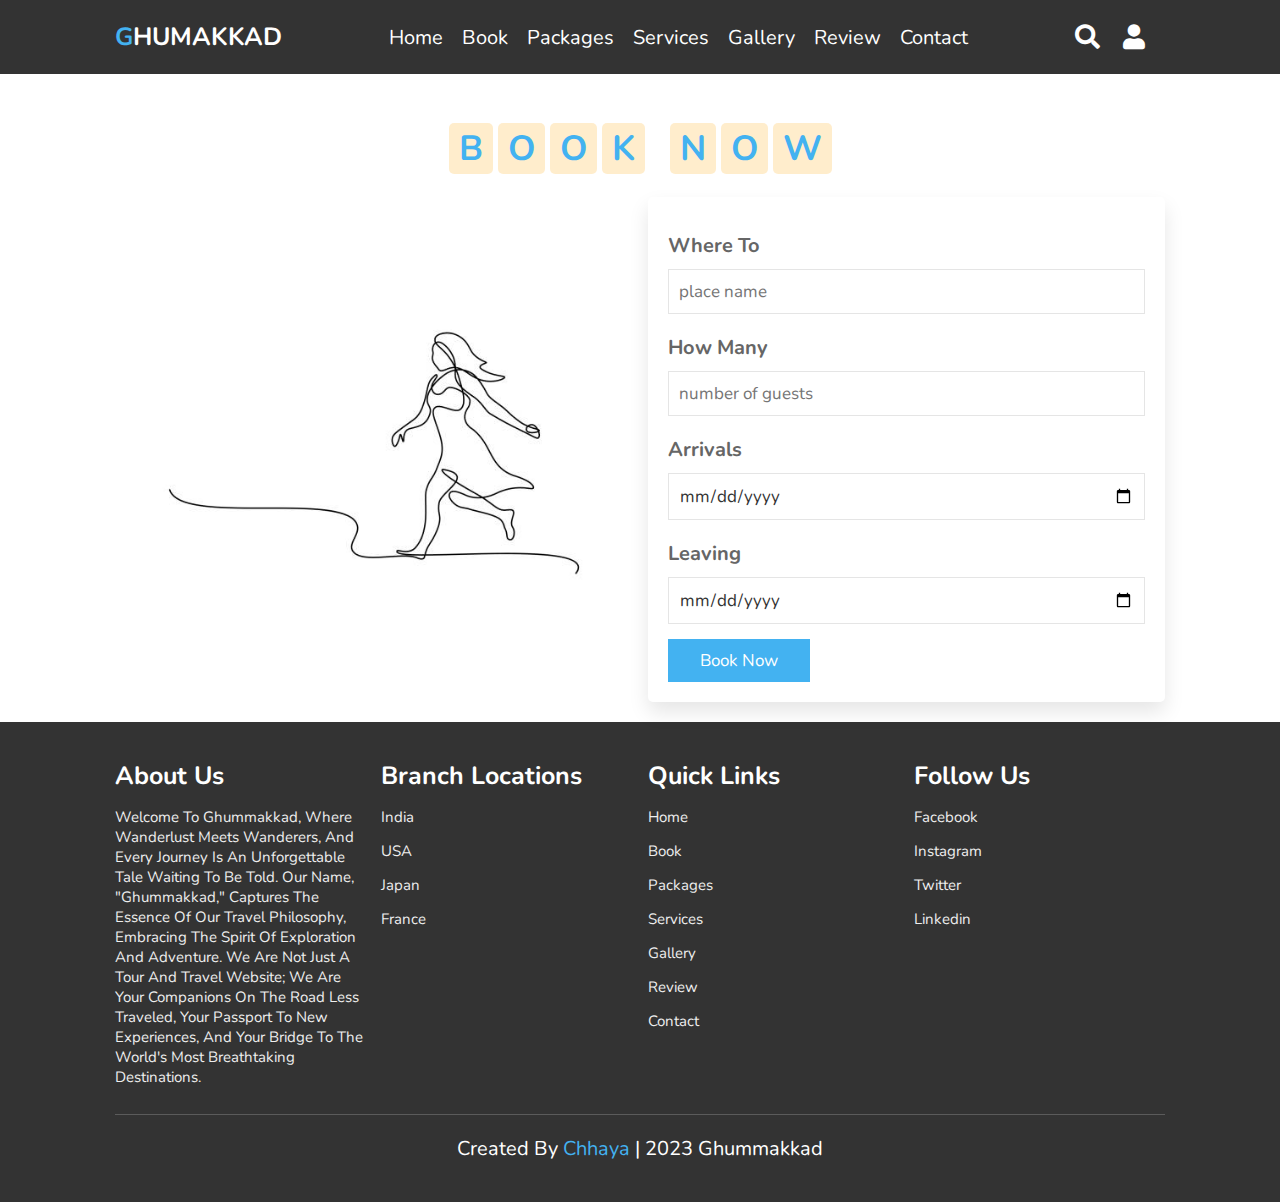
<file: book.html>
<!DOCTYPE html>
<html lang="en">

<head>
    <meta charset="UTF-8">
    <meta name="viewport" content="width=device-width, initial-scale=1.0">
    <title>complete responsive tour and travel agency website design tutorial</title>

    <link rel="stylesheet" href="https://unpkg.com/swiper/swiper-bundle.min.css" />

    <!-- font awesome cdn link  -->
    <link rel="stylesheet" href="https://cdnjs.cloudflare.com/ajax/libs/font-awesome/5.15.3/css/all.min.css">

    <!-- custom css file link  -->
    <link rel="stylesheet" href="css/style.css">

</head>

<body>
    <header>

        <div id="menu-bar" class="fas fa-bars"></div>
    
        <a href="#" class="logo"><span>G</span>humakkad</a>
    
        <nav class="navbar">
            <a href="index.html">home</a>
            <a href="book.html">book</a>
            <a href="packages.html">packages</a>
            <a href="services.html">services</a>
            <a href="gallery.html">gallery</a>
            <a href="review.html">review</a>
            <a href="contact.html">contact</a>
        </nav>
    
        <div class="icons">
            <i class="fas fa-search" id="search-btn"></i>
            <i class="fas fa-user" id="login-btn"></i>
        </div>
    
        <form action="" class="search-bar-container">
            <input type="search" id="search-bar" placeholder="search here...">
            <label for="search-bar" class="fas fa-search"></label>
        </form>
    
    </header>

    <section class="book" id="book">

        <h1 class="heading">
            <span>b</span>
            <span>o</span>
            <span>o</span>
            <span>k</span>
            <span class="space"></span>
            <span>n</span>
            <span>o</span>
            <span>w</span>
        </h1>
    
        <div class="row">
    
            <div class="image">
                <img src="images/istockphoto-1279140435-612x612.jpg" alt="">
            </div>
    
            <form action="">
                <div class="inputBox">
                    <h3>where to</h3>
                    <input type="text" placeholder="place name">
                </div>
                <div class="inputBox">
                    <h3>how many</h3>
                    <input type="number" placeholder="number of guests">
                </div>
                <div class="inputBox">
                    <h3>arrivals</h3>
                    <input type="date">
                </div>
                <div class="inputBox">
                    <h3>leaving</h3>
                    <input type="date">
                </div>
                <input type="submit" class="btn" value="book now">
            </form>
    
        </div>
    
    </section>
    <section class="footer">

        <div class="box-container">
    
            <div class="box">
                <h3>About us</h3>
                <p>Welcome to Ghummakkad, where wanderlust meets wanderers, and every journey is an unforgettable tale waiting to be told. Our name, "Ghummakkad," captures the essence of our travel philosophy, embracing the spirit of exploration and adventure. We are not just a tour and travel website; we are your companions on the road less traveled, your passport to new experiences, and your bridge to the world's most breathtaking destinations.</p>
            </div>
            <div class="box">
                <h3>Branch locations</h3>
                <a href="#">india</a>
                <a href="#">USA</a>
                <a href="#">japan</a>
                <a href="#">france</a>
            </div>
            <div class="box">
                <h3>quick links</h3>
                <a href="#">home</a>
                <a href="#">book</a>
                <a href="#">packages</a>
                <a href="#">services</a>
                <a href="#">gallery</a>
                <a href="#">review</a>
                <a href="#">contact</a>
            </div>
            <div class="box">
                <h3>follow us</h3>
                <a href="#">facebook</a>
                <a href="#">instagram</a>
                <a href="#">twitter</a>
                <a href="#">linkedin</a>
            </div>
    
        </div>
    
        <h1 class="credit"> created by <span>Chhaya </span> | 2023 Ghummakkad </h1>
    
    </section>

    <script src="https://unpkg.com/swiper/swiper-bundle.min.js"></script>

    <!-- custom js file link  -->
    <script src="js/script.js"></script>

</body>

</html>
</file>
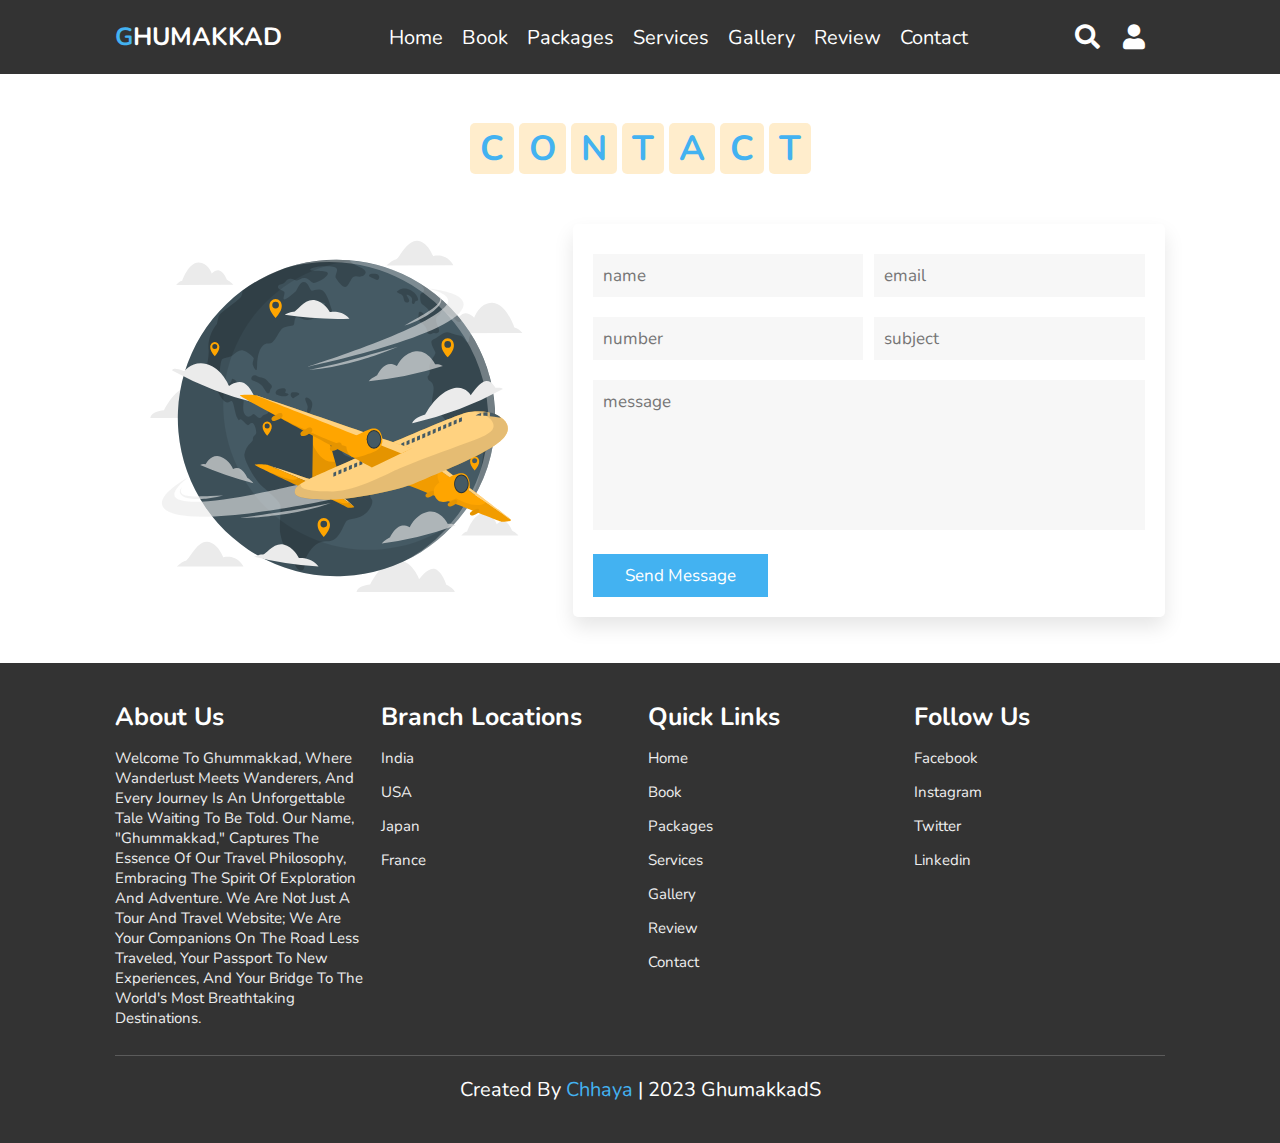
<file: contact.html>
<!DOCTYPE html>
<html lang="en">

<head>
    <meta charset="UTF-8">
    <meta name="viewport" content="width=device-width, initial-scale=1.0">
    <title>complete responsive tour and travel agency website design tutorial</title>

    <link rel="stylesheet" href="https://unpkg.com/swiper/swiper-bundle.min.css" />

    <!-- font awesome cdn link  -->
    <link rel="stylesheet" href="https://cdnjs.cloudflare.com/ajax/libs/font-awesome/5.15.3/css/all.min.css">

    <!-- custom css file link  -->
    <link rel="stylesheet" href="css/style.css">

</head>

<body>
    <header>

        <div id="menu-bar" class="fas fa-bars"></div>
    
        <a href="#" class="logo"><span>G</span>humakkad</a>
    
        <nav class="navbar">
            <a href="index.html">home</a>
            <a href="book.html">book</a>
            <a href="packages.html">packages</a>
            <a href="services.html">services</a>
            <a href="gallery.html">gallery</a>
            <a href="review.html">review</a>
            <a href="contact.html">contact</a>
        </nav>
    
        <div class="icons">
            <i class="fas fa-search" id="search-btn"></i>
            <i class="fas fa-user" id="login-btn"></i>
        </div>
    
        <form action="" class="search-bar-container">
            <input type="search" id="search-bar" placeholder="search here...">
            <label for="search-bar" class="fas fa-search"></label>
        </form>
    
    </header>
    <section class="contact" id="contact">
    
        <h1 class="heading">
            <span>c</span>
            <span>o</span>
            <span>n</span>
            <span>t</span>
            <span>a</span>
            <span>c</span>
            <span>t</span>
        </h1>
    
        <div class="row">
    
            <div class="image">
                <img src="images/contact-img.svg" alt="">
            </div>
    
            <form action="">
                <div class="inputBox">
                    <input type="text" placeholder="name">
                    <input type="email" placeholder="email">
                </div>
                <div class="inputBox">
                    <input type="number" placeholder="number">
                    <input type="text" placeholder="subject">
                </div>
                <textarea placeholder="message" name="" id="" cols="30" rows="10"></textarea>
                <input type="submit" class="btn" value="send message">
            </form>
    
        </div>
        
    </section>
    <section class="footer">

        <div class="box-container">
    
            <div class="box">
                <h3>About us</h3>
                <p>Welcome to Ghummakkad, where wanderlust meets wanderers, and every journey is an unforgettable tale waiting to be told. Our name, "Ghummakkad," captures the essence of our travel philosophy, embracing the spirit of exploration and adventure. We are not just a tour and travel website; we are your companions on the road less traveled, your passport to new experiences, and your bridge to the world's most breathtaking destinations.</p>
            </div>
            <div class="box">
                <h3>branch locations</h3>
                <a href="#">india</a>
                <a href="#">USA</a>
                <a href="#">japan</a>
                <a href="#">france</a>
            </div>
            <div class="box">
                <h3>quick links</h3>
                <a href="#">home</a>
                <a href="#">book</a>
                <a href="#">packages</a>
                <a href="#">services</a>
                <a href="#">gallery</a>
                <a href="#">review</a>
                <a href="#">contact</a>
            </div>
            <div class="box">
                <h3>follow us</h3>
                <a href="#">facebook</a>
                <a href="#">instagram</a>
                <a href="#">twitter</a>
                <a href="#">linkedin</a>
            </div>
    
        </div>
    
        <h1 class="credit"> created by <span>Chhaya </span> | 2023 GhumakkadS </h1>
    
    </section>

    <script src="https://unpkg.com/swiper/swiper-bundle.min.js"></script>

    <!-- custom js file link  -->
    <script src="js/script.js"></script>

</body>

</html>
</file>
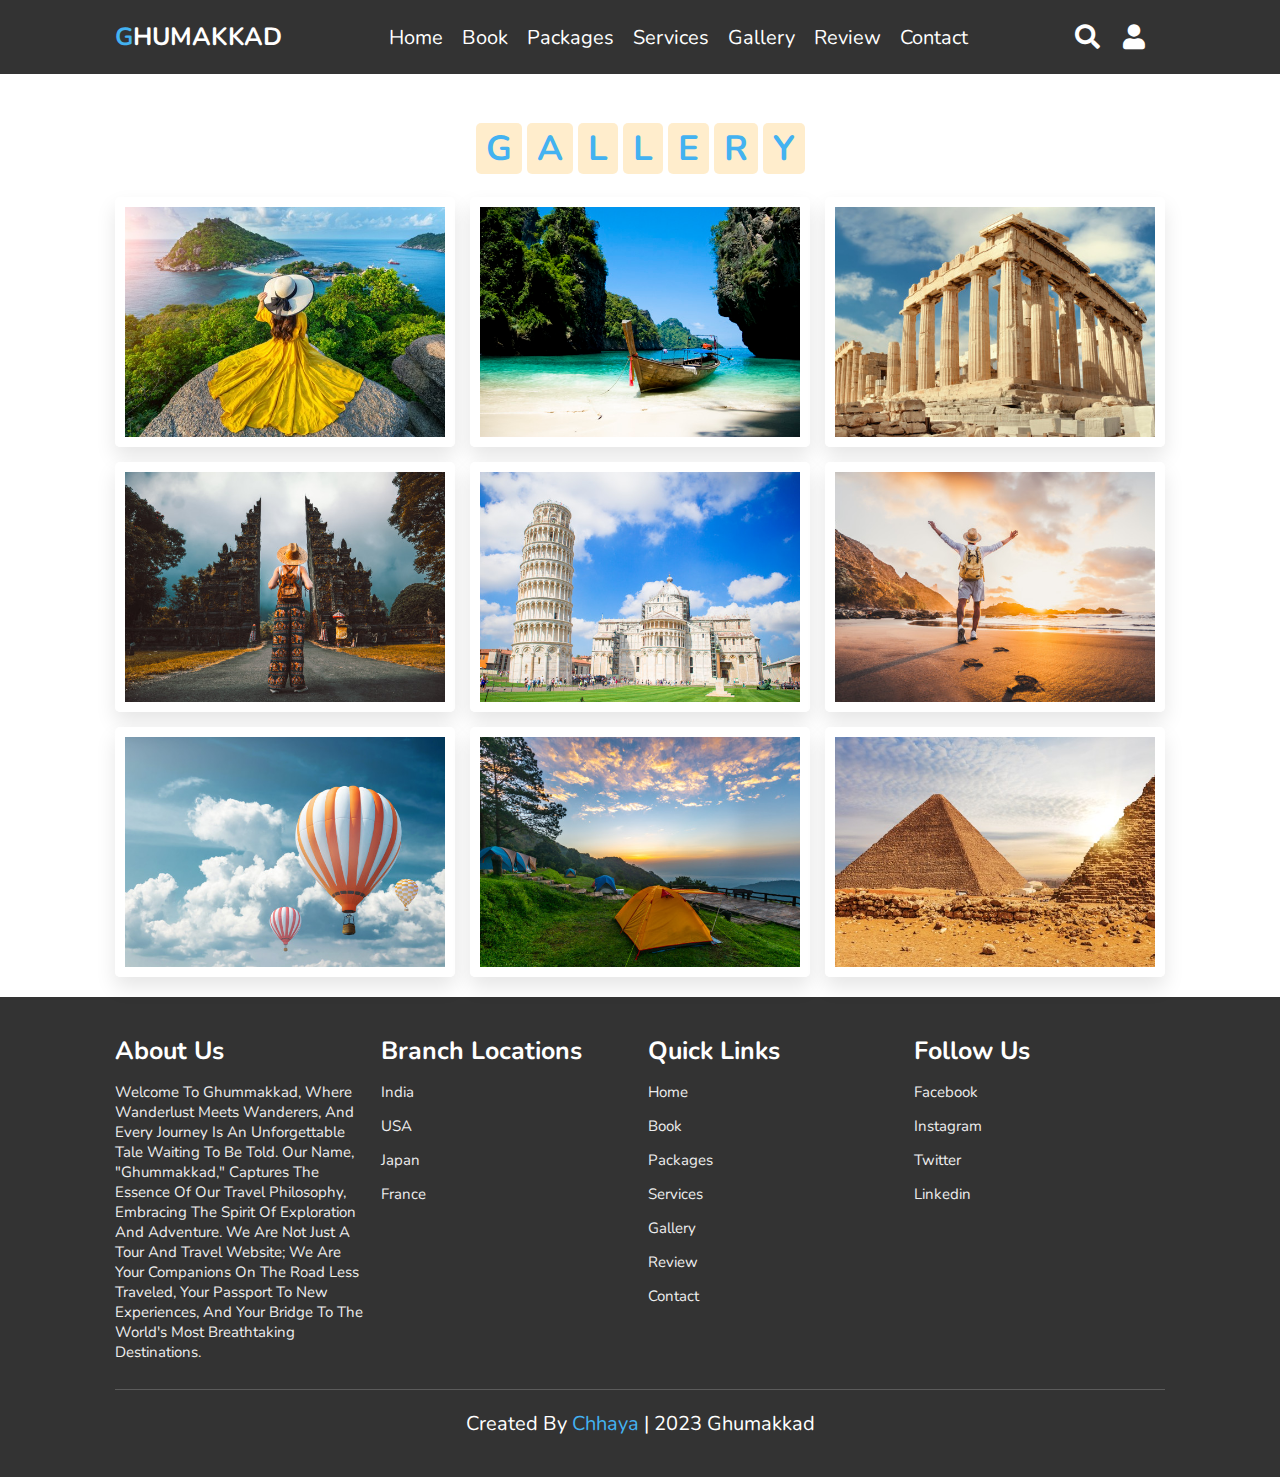
<file: gallery.html>
<!DOCTYPE html>
<html lang="en">

<head>
    <meta charset="UTF-8">
    <meta name="viewport" content="width=device-width, initial-scale=1.0">
    <title>complete responsive tour and travel agency website design tutorial</title>

    <link rel="stylesheet" href="https://unpkg.com/swiper/swiper-bundle.min.css" />

    <!-- font awesome cdn link  -->
    <link rel="stylesheet" href="https://cdnjs.cloudflare.com/ajax/libs/font-awesome/5.15.3/css/all.min.css">

    <!-- custom css file link  -->
    <link rel="stylesheet" href="css/style.css">

</head>

<body>
    <header>

        <div id="menu-bar" class="fas fa-bars"></div>
    
        <a href="#" class="logo"><span>G</span>humakkad</a>
    
        <nav class="navbar">
            <a href="index.html">home</a>
            <a href="book.html">book</a>
            <a href="packages.html">packages</a>
            <a href="services.html">services</a>
            <a href="gallery.html">gallery</a>
            <a href="review.html">review</a>
            <a href="contact.html">contact</a>
        </nav>
    
        <div class="icons">
            <i class="fas fa-search" id="search-btn"></i>
            <i class="fas fa-user" id="login-btn"></i>
        </div>
    
        <form action="" class="search-bar-container">
            <input type="search" id="search-bar" placeholder="search here...">
            <label for="search-bar" class="fas fa-search"></label>
        </form>
    
    </header>
   
    <section class="gallery" id="gallery">

        <h1 class="heading">
            <span>g</span>
            <span>a</span>
            <span>l</span>
            <span>l</span>
            <span>e</span>
            <span>r</span>
            <span>y</span>
        </h1>
    
        <div class="box-container">
    
            <div class="box">
                <img src="images/g-1.jpg" alt="">
                <div class="content">
                    <h3>amazing places</h3>
                    <p>Lorem ipsum dolor sit amet consectetur adipisicing elit. Ducimus, tenetur.</p>
                    <a href="#" class="btn">see more</a>
                </div>
            </div>
            <div class="box">
                <img src="images/g-2.jpg" alt="">
                <div class="content">
                    <h3>amazing places</h3>
                    <p>Lorem ipsum dolor sit amet consectetur adipisicing elit. Ducimus, tenetur.</p>
                    <a href="#" class="btn">see more</a>
                </div>
            </div>
            <div class="box">
                <img src="images/g-3.jpg" alt="">
                <div class="content">
                    <h3>amazing places</h3>
                    <p>Lorem ipsum dolor sit amet consectetur adipisicing elit. Ducimus, tenetur.</p>
                    <a href="#" class="btn">see more</a>
                </div>
            </div>
            <div class="box">
                <img src="images/g-4.jpg" alt="">
                <div class="content">
                    <h3>amazing places</h3>
                    <p>Lorem ipsum dolor sit amet consectetur adipisicing elit. Ducimus, tenetur.</p>
                    <a href="#" class="btn">see more</a>
                </div>
            </div>
            <div class="box">
                <img src="images/g-5.jpg" alt="">
                <div class="content">
                    <h3>amazing places</h3>
                    <p>Lorem ipsum dolor sit amet consectetur adipisicing elit. Ducimus, tenetur.</p>
                    <a href="#" class="btn">see more</a>
                </div>
            </div>
            <div class="box">
                <img src="images/g-6.jpg" alt="">
                <div class="content">
                    <h3>amazing places</h3>
                    <p>Lorem ipsum dolor sit amet consectetur adipisicing elit. Ducimus, tenetur.</p>
                    <a href="#" class="btn">see more</a>
                </div>
            </div>
            <div class="box">
                <img src="images/g-7.jpg" alt="">
                <div class="content">
                    <h3>amazing places</h3>
                    <p>Lorem ipsum dolor sit amet consectetur adipisicing elit. Ducimus, tenetur.</p>
                    <a href="#" class="btn">see more</a>
                </div>
            </div>
            <div class="box">
                <img src="images/g-8.jpg" alt="">
                <div class="content">
                    <h3>amazing places</h3>
                    <p>Lorem ipsum dolor sit amet consectetur adipisicing elit. Ducimus, tenetur.</p>
                    <a href="#" class="btn">see more</a>
                </div>
            </div>
            <div class="box">
                <img src="images/g-9.jpg" alt="">
                <div class="content">
                    <h3>amazing places</h3>
                    <p>Lorem ipsum dolor sit amet consectetur adipisicing elit. Ducimus, tenetur.</p>
                    <a href="#" class="btn">see more</a>
                </div>
            </div>
    
        </div>
    
    </section>
    <section class="footer">

        <div class="box-container">
    
            <div class="box">
                <h3>About us</h3>
                <p>Welcome to Ghummakkad, where wanderlust meets wanderers, and every journey is an unforgettable tale waiting to be told. Our name, "Ghummakkad," captures the essence of our travel philosophy, embracing the spirit of exploration and adventure. We are not just a tour and travel website; we are your companions on the road less traveled, your passport to new experiences, and your bridge to the world's most breathtaking destinations.</p>
            </div>
            <div class="box">
                <h3>branch locations</h3>
                <a href="#">india</a>
                <a href="#">USA</a>
                <a href="#">japan</a>
                <a href="#">france</a>
            </div>
            <div class="box">
                <h3>quick links</h3>
                <a href="#">home</a>
                <a href="#">book</a>
                <a href="#">packages</a>
                <a href="#">services</a>
                <a href="#">gallery</a>
                <a href="#">review</a>
                <a href="#">contact</a>
            </div>
            <div class="box">
                <h3>follow us</h3>
                <a href="#">facebook</a>
                <a href="#">instagram</a>
                <a href="#">twitter</a>
                <a href="#">linkedin</a>
            </div>
    
        </div>
    
        <h1 class="credit"> created by <span> Chhaya </span> | 2023 Ghumakkad </h1>
    
    </section>
    <script src="https://unpkg.com/swiper/swiper-bundle.min.js"></script>

    <!-- custom js file link  -->
    <script src="js/script.js"></script>

</body>

</html>
</file>
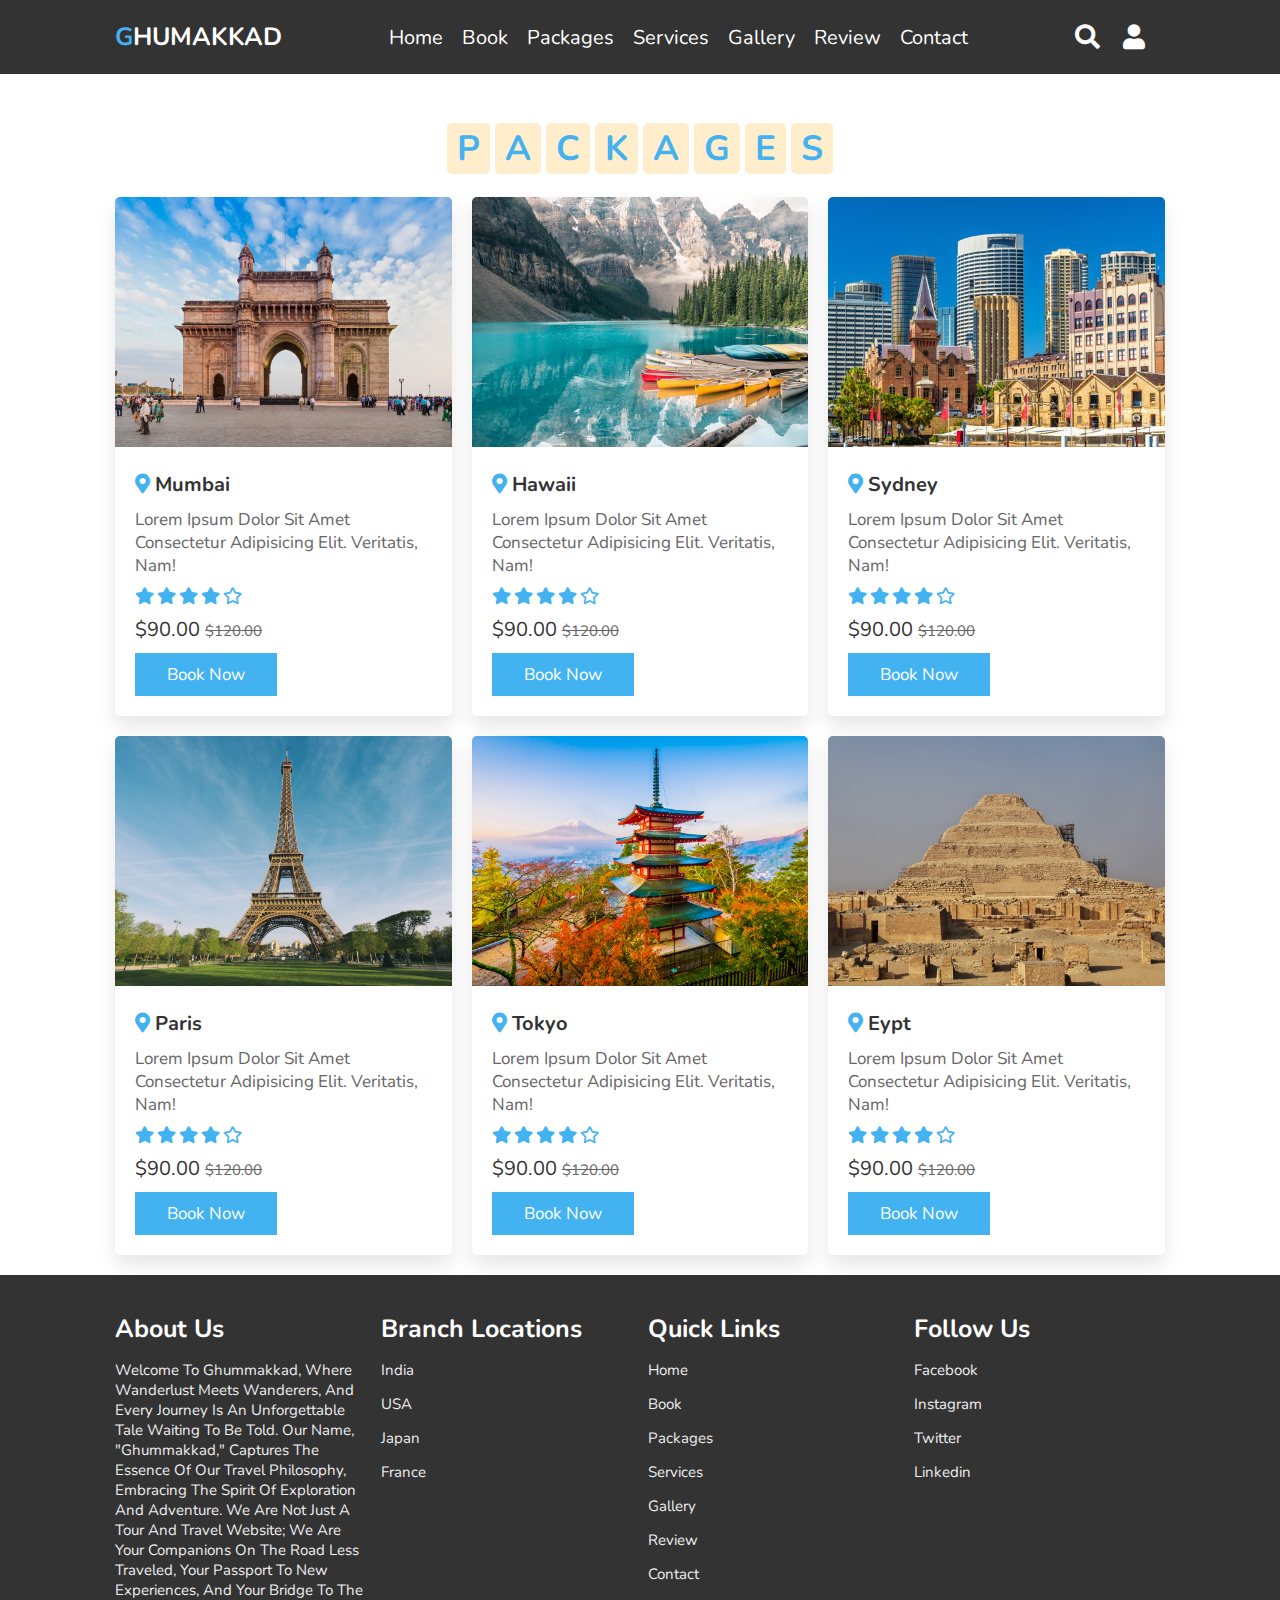
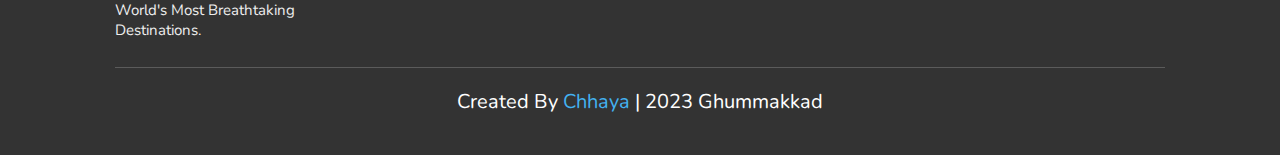
<file: packages.html>
<!DOCTYPE html>
<html lang="en">

<head>
    <meta charset="UTF-8">
    <meta name="viewport" content="width=device-width, initial-scale=1.0">
    <title>complete responsive tour and travel agency website design tutorial</title>

    <link rel="stylesheet" href="https://unpkg.com/swiper/swiper-bundle.min.css" />

    <!-- font awesome cdn link  -->
    <link rel="stylesheet" href="https://cdnjs.cloudflare.com/ajax/libs/font-awesome/5.15.3/css/all.min.css">

    <!-- custom css file link  -->
    <link rel="stylesheet" href="css/style.css">

</head>

<body>
    <header>

        <div id="menu-bar" class="fas fa-bars"></div>
    
        <a href="#" class="logo"><span>G</span>humakkad</a>
    
        <nav class="navbar">
            <a href="index.html">home</a>
            <a href="book.html">book</a>
            <a href="packages.html">packages</a>
            <a href="services.html">services</a>
            <a href="gallery.html">gallery</a>
            <a href="review.html">review</a>
            <a href="contact.html">contact</a>
        </nav>
    
        <div class="icons">
            <i class="fas fa-search" id="search-btn"></i>
            <i class="fas fa-user" id="login-btn"></i>
        </div>
    
        <form action="" class="search-bar-container">
            <input type="search" id="search-bar" placeholder="search here...">
            <label for="search-bar" class="fas fa-search"></label>
        </form>
    
    </header>
    <section class="packages" id="packages">

        <h1 class="heading">
            <span>p</span>
            <span>a</span>
            <span>c</span>
            <span>k</span>
            <span>a</span>
            <span>g</span>
            <span>e</span>
            <span>s</span>
        </h1>
    
        <div class="box-container">
    
            <div class="box">
                <img src="images/p-1.jpg" alt="">
                <div class="content">
                    <h3> <i class="fas fa-map-marker-alt"></i> mumbai </h3>
                    <p>Lorem ipsum dolor sit amet consectetur adipisicing elit. Veritatis, nam!</p>
                    <div class="stars">
                        <i class="fas fa-star"></i>
                        <i class="fas fa-star"></i>
                        <i class="fas fa-star"></i>
                        <i class="fas fa-star"></i>
                        <i class="far fa-star"></i>
                    </div>
                    <div class="price"> $90.00 <span>$120.00</span> </div>
                    <a href="#" class="btn">book now</a>
                </div>
            </div>
    
            <div class="box">
                <img src="images/p-2.jpg" alt="">
                <div class="content">
                    <h3> <i class="fas fa-map-marker-alt"></i> hawaii </h3>
                    <p>Lorem ipsum dolor sit amet consectetur adipisicing elit. Veritatis, nam!</p>
                    <div class="stars">
                        <i class="fas fa-star"></i>
                        <i class="fas fa-star"></i>
                        <i class="fas fa-star"></i>
                        <i class="fas fa-star"></i>
                        <i class="far fa-star"></i>
                    </div>
                    <div class="price"> $90.00 <span>$120.00</span> </div>
                    <a href="#" class="btn">book now</a>
                </div>
            </div>
    
            <div class="box">
                <img src="images/p-3.jpg" alt="">
                <div class="content">
                    <h3> <i class="fas fa-map-marker-alt"></i> sydney </h3>
                    <p>Lorem ipsum dolor sit amet consectetur adipisicing elit. Veritatis, nam!</p>
                    <div class="stars">
                        <i class="fas fa-star"></i>
                        <i class="fas fa-star"></i>
                        <i class="fas fa-star"></i>
                        <i class="fas fa-star"></i>
                        <i class="far fa-star"></i>
                    </div>
                    <div class="price"> $90.00 <span>$120.00</span> </div>
                    <a href="#" class="btn">book now</a>
                </div>
            </div>
    
            <div class="box">
                <img src="images/p-4.jpg" alt="">
                <div class="content">
                    <h3> <i class="fas fa-map-marker-alt"></i> paris </h3>
                    <p>Lorem ipsum dolor sit amet consectetur adipisicing elit. Veritatis, nam!</p>
                    <div class="stars">
                        <i class="fas fa-star"></i>
                        <i class="fas fa-star"></i>
                        <i class="fas fa-star"></i>
                        <i class="fas fa-star"></i>
                        <i class="far fa-star"></i>
                    </div>
                    <div class="price"> $90.00 <span>$120.00</span> </div>
                    <a href="#" class="btn">book now</a>
                </div>
            </div>
    
            <div class="box">
                <img src="images/p-5.jpg" alt="">
                <div class="content">
                    <h3> <i class="fas fa-map-marker-alt"></i> tokyo </h3>
                    <p>Lorem ipsum dolor sit amet consectetur adipisicing elit. Veritatis, nam!</p>
                    <div class="stars">
                        <i class="fas fa-star"></i>
                        <i class="fas fa-star"></i>
                        <i class="fas fa-star"></i>
                        <i class="fas fa-star"></i>
                        <i class="far fa-star"></i>
                    </div>
                    <div class="price"> $90.00 <span>$120.00</span> </div>
                    <a href="#" class="btn">book now</a>
                </div>
            </div>
    
            <div class="box">
                <img src="images/p-6.jpg" alt="">
                <div class="content">
                    <h3> <i class="fas fa-map-marker-alt"></i> eypt </h3>
                    <p>Lorem ipsum dolor sit amet consectetur adipisicing elit. Veritatis, nam!</p>
                    <div class="stars">
                        <i class="fas fa-star"></i>
                        <i class="fas fa-star"></i>
                        <i class="fas fa-star"></i>
                        <i class="fas fa-star"></i>
                        <i class="far fa-star"></i>
                    </div>
                    <div class="price"> $90.00 <span>$120.00</span> </div>
                    <a href="#" class="btn">book now</a>
                </div>
            </div>
    
        </div>
    
    </section>
    
    <section class="footer">

        <div class="box-container">
    
            <div class="box">
                <h3>About us</h3>
                <p>Welcome to Ghummakkad, where wanderlust meets wanderers, and every journey is an unforgettable tale waiting to be told. Our name, "Ghummakkad," captures the essence of our travel philosophy, embracing the spirit of exploration and adventure. We are not just a tour and travel website; we are your companions on the road less traveled, your passport to new experiences, and your bridge to the world's most breathtaking destinations.</p>
            </div>
            <div class="box">
                <h3>branch locations</h3>
                <a href="#">india</a>
                <a href="#">USA</a>
                <a href="#">japan</a>
                <a href="#">france</a>
            </div>
            <div class="box">
                <h3>quick links</h3>
                <a href="#">home</a>
                <a href="#">book</a>
                <a href="#">packages</a>
                <a href="#">services</a>
                <a href="#">gallery</a>
                <a href="#">review</a>
                <a href="#">contact</a>
            </div>
            <div class="box">
                <h3>follow us</h3>
                <a href="#">facebook</a>
                <a href="#">instagram</a>
                <a href="#">twitter</a>
                <a href="#">linkedin</a>
            </div>
    
        </div>
    
        <h1 class="credit"> created by <span> Chhaya</span> | 2023 Ghummakkad </h1>
    
    </section>
    <script src="https://unpkg.com/swiper/swiper-bundle.min.js"></script>

    <!-- custom js file link  -->
    <script src="js/script.js"></script>

</body>

</html>
</file>
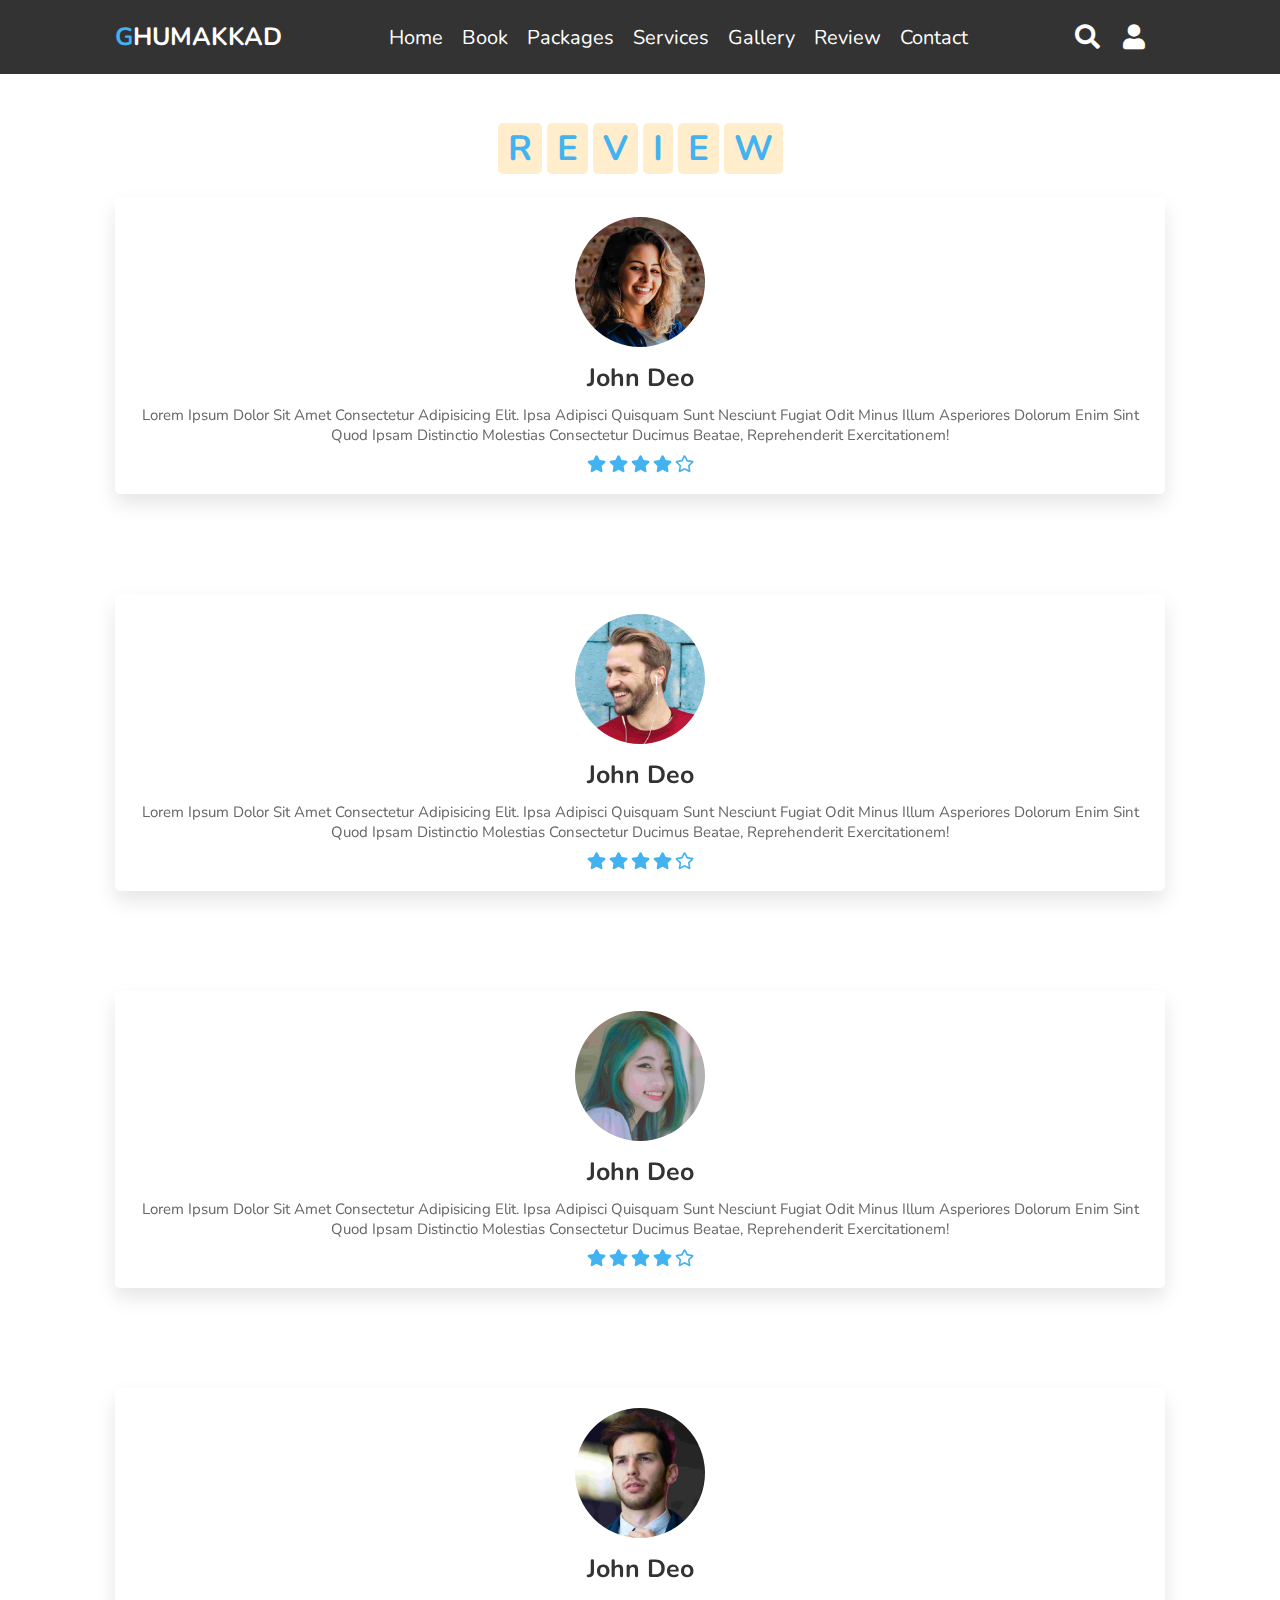
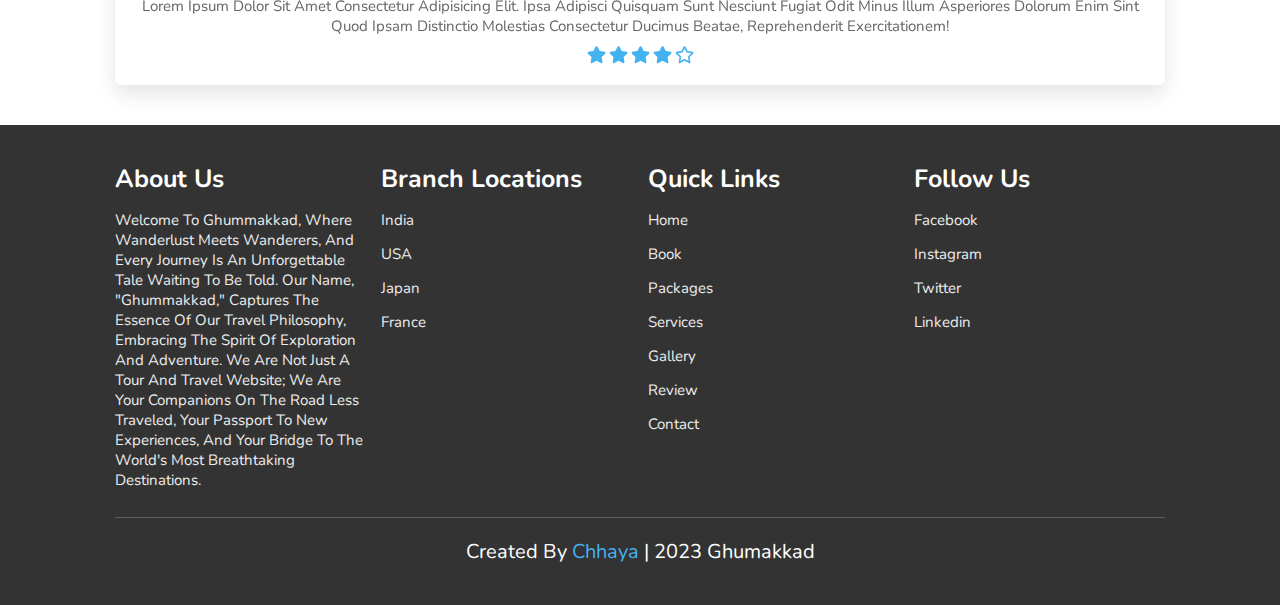
<file: review.html>
<!DOCTYPE html>
<html lang="en">

<head>
    <meta charset="UTF-8">
    <meta name="viewport" content="width=device-width, initial-scale=1.0">
    <title>complete responsive tour and travel agency website design tutorial</title>

    <link rel="stylesheet" href="https://unpkg.com/swiper/swiper-bundle.min.css" />

    <!-- font awesome cdn link  -->
    <link rel="stylesheet" href="https://cdnjs.cloudflare.com/ajax/libs/font-awesome/5.15.3/css/all.min.css">

    <!-- custom css file link  -->
    <link rel="stylesheet" href="css/style.css">

</head>

<body>
    <header>

        <div id="menu-bar" class="fas fa-bars"></div>
    
        <a href="#" class="logo"><span>G</span>humakkad</a>
    
        <nav class="navbar">
            <a href="index.html">home</a>
            <a href="book.html">book</a>
            <a href="packages.html">packages</a>
            <a href="services.html">services</a>
            <a href="gallery.html">gallery</a>
            <a href="review.html">review</a>
            <a href="contact.html">contact</a>
        </nav>
    
        <div class="icons">
            <i class="fas fa-search" id="search-btn"></i>
            <i class="fas fa-user" id="login-btn"></i>
        </div>
    
        <form action="" class="search-bar-container">
            <input type="search" id="search-bar" placeholder="search here...">
            <label for="search-bar" class="fas fa-search"></label>
        </form>
    
    </header>
    <section class="review  " id="review">

        <h1 class="heading">
            <span>r</span>
            <span>e</span>
            <span>v</span>
            <span>i</span>
            <span>e</span>
            <span>w</span>
        </h1>
    
        <div class="swiper-container review-slider ">
    
            <div class="swiper-wrapper flexxx">
    
                <div class="swiper-slide">
                    <div class="box">
                        <img src="images/pic1.png" alt="">
                        <h3>john deo</h3>
                        <p>Lorem ipsum dolor sit amet consectetur adipisicing elit. Ipsa adipisci quisquam sunt nesciunt fugiat odit minus illum asperiores dolorum enim sint quod ipsam distinctio molestias consectetur ducimus beatae, reprehenderit exercitationem!</p>
                        <div class="stars">
                            <i class="fas fa-star"></i>
                            <i class="fas fa-star"></i>
                            <i class="fas fa-star"></i>
                            <i class="fas fa-star"></i>
                            <i class="far fa-star"></i>
                        </div>
                    </div>
                </div>
                <div class="swiper-slide">
                    <div class="box">
                        <img src="images/pic2.png" alt="">
                        <h3>john deo</h3>
                        <p>Lorem ipsum dolor sit amet consectetur adipisicing elit. Ipsa adipisci quisquam sunt nesciunt fugiat odit minus illum asperiores dolorum enim sint quod ipsam distinctio molestias consectetur ducimus beatae, reprehenderit exercitationem!</p>
                        <div class="stars">
                            <i class="fas fa-star"></i>
                            <i class="fas fa-star"></i>
                            <i class="fas fa-star"></i>
                            <i class="fas fa-star"></i>
                            <i class="far fa-star"></i>
                        </div>
                    </div>
                </div>
                <div class="swiper-slide">
                    <div class="box">
                        <img src="images/pic3.png" alt="">
                        <h3>john deo</h3>
                        <p>Lorem ipsum dolor sit amet consectetur adipisicing elit. Ipsa adipisci quisquam sunt nesciunt fugiat odit minus illum asperiores dolorum enim sint quod ipsam distinctio molestias consectetur ducimus beatae, reprehenderit exercitationem!</p>
                        <div class="stars">
                            <i class="fas fa-star"></i>
                            <i class="fas fa-star"></i>
                            <i class="fas fa-star"></i>
                            <i class="fas fa-star"></i>
                            <i class="far fa-star"></i>
                        </div>
                    </div>
                </div>
                <div class="swiper-slide">
                    <div class="box">
                        <img src="images/pic4.png" alt="">
                        <h3>john deo</h3>
                        <p>Lorem ipsum dolor sit amet consectetur adipisicing elit. Ipsa adipisci quisquam sunt nesciunt fugiat odit minus illum asperiores dolorum enim sint quod ipsam distinctio molestias consectetur ducimus beatae, reprehenderit exercitationem!</p>
                        <div class="stars">
                            <i class="fas fa-star"></i>
                            <i class="fas fa-star"></i>
                            <i class="fas fa-star"></i>
                            <i class="fas fa-star"></i>
                            <i class="far fa-star"></i>
                        </div>
                    </div>
                </div>
    
            </div>
    
        </div>
    
    </section>

    <section class="footer">

        <div class="box-container">
    
            <div class="box">
                <h3>About us</h3>
                <p>Welcome to Ghummakkad, where wanderlust meets wanderers, and every journey is an unforgettable tale waiting to be told. Our name, "Ghummakkad," captures the essence of our travel philosophy, embracing the spirit of exploration and adventure. We are not just a tour and travel website; we are your companions on the road less traveled, your passport to new experiences, and your bridge to the world's most breathtaking destinations.</p>
            </div>
            <div class="box">
                <h3>branch locations</h3>
                <a href="#">india</a>
                <a href="#">USA</a>
                <a href="#">japan</a>
                <a href="#">france</a>
            </div>
            <div class="box">
                <h3>quick links</h3>
                <a href="#">home</a>
                <a href="#">book</a>
                <a href="#">packages</a>
                <a href="#">services</a>
                <a href="#">gallery</a>
                <a href="#">review</a>
                <a href="#">contact</a>
            </div>
            <div class="box">
                <h3>follow us</h3>
                <a href="#">facebook</a>
                <a href="#">instagram</a>
                <a href="#">twitter</a>
                <a href="#">linkedin</a>
            </div>
    
        </div>
    
        <h1 class="credit"> created by <span>Chhaya </span> | 2023 Ghumakkad </h1>
    
    </section>

    <script src="https://unpkg.com/swiper/swiper-bundle.min.js"></script>

    <!-- custom js file link  -->
    <script src="js/script.js"></script>

</body>

</html>
</file>
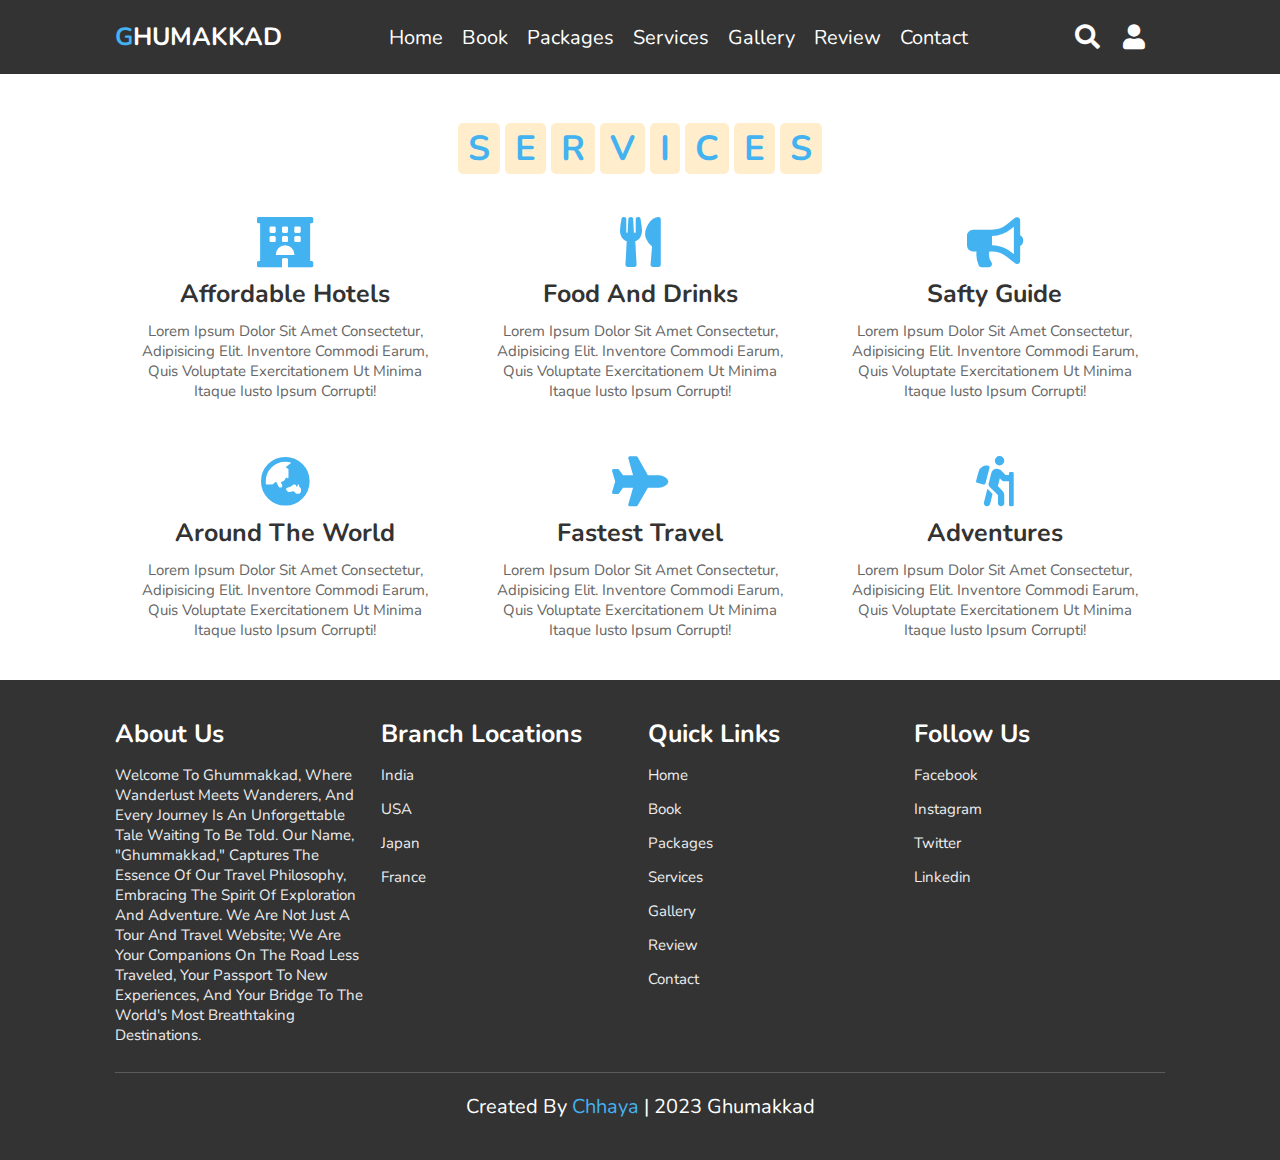
<file: services.html>
<!DOCTYPE html>
<html lang="en">

<head>
    <meta charset="UTF-8">
    <meta name="viewport" content="width=device-width, initial-scale=1.0">
    <title>complete responsive tour and travel agency website design tutorial</title>

    <link rel="stylesheet" href="https://unpkg.com/swiper/swiper-bundle.min.css" />

    <!-- font awesome cdn link  -->
    <link rel="stylesheet" href="https://cdnjs.cloudflare.com/ajax/libs/font-awesome/5.15.3/css/all.min.css">

    <!-- custom css file link  -->
    <link rel="stylesheet" href="css/style.css">

</head>

<body>
    <header>

        <div id="menu-bar" class="fas fa-bars"></div>
    
        <a href="#" class="logo"><span>G</span>humakkad</a>
    
        <nav class="navbar">
            <a href="index.html">home</a>
            <a href="book.html">book</a>
            <a href="packages.html">packages</a>
            <a href="services.html">services</a>
            <a href="gallery.html">gallery</a>
            <a href="review.html">review</a>
            <a href="contact.html">contact</a>
        </nav>
    
        <div class="icons">
            <i class="fas fa-search" id="search-btn"></i>
            <i class="fas fa-user" id="login-btn"></i>
        </div>
    
        <form action="" class="search-bar-container">
            <input type="search" id="search-bar" placeholder="search here...">
            <label for="search-bar" class="fas fa-search"></label>
        </form>
    
    </header>
    <section class="services" id="services">

        <h1 class="heading">
            <span>s</span>
            <span>e</span>
            <span>r</span>
            <span>v</span>
            <span>i</span>
            <span>c</span>
            <span>e</span>
            <span>s</span>
        </h1>
    
        <div class="box-container">
    
            <div class="box">
                <i class="fas fa-hotel"></i>
                <h3>affordable hotels</h3>
                <p>Lorem ipsum dolor sit amet consectetur, adipisicing elit. Inventore commodi earum, quis voluptate exercitationem ut minima itaque iusto ipsum corrupti!</p>
            </div>
            <div class="box">
                <i class="fas fa-utensils"></i>
                <h3>food and drinks</h3>
                <p>Lorem ipsum dolor sit amet consectetur, adipisicing elit. Inventore commodi earum, quis voluptate exercitationem ut minima itaque iusto ipsum corrupti!</p>
            </div>
            <div class="box">
                <i class="fas fa-bullhorn"></i>
                <h3>safty guide</h3>
                <p>Lorem ipsum dolor sit amet consectetur, adipisicing elit. Inventore commodi earum, quis voluptate exercitationem ut minima itaque iusto ipsum corrupti!</p>
            </div>
            <div class="box">
                <i class="fas fa-globe-asia"></i>
                <h3>around the world</h3>
                <p>Lorem ipsum dolor sit amet consectetur, adipisicing elit. Inventore commodi earum, quis voluptate exercitationem ut minima itaque iusto ipsum corrupti!</p>
            </div>
            <div class="box">
                <i class="fas fa-plane"></i>
                <h3>fastest travel</h3>
                <p>Lorem ipsum dolor sit amet consectetur, adipisicing elit. Inventore commodi earum, quis voluptate exercitationem ut minima itaque iusto ipsum corrupti!</p>
            </div>
            <div class="box">
                <i class="fas fa-hiking"></i>
                <h3>adventures</h3>
                <p>Lorem ipsum dolor sit amet consectetur, adipisicing elit. Inventore commodi earum, quis voluptate exercitationem ut minima itaque iusto ipsum corrupti!</p>
            </div>
    
        </div>
    
    </section>
    <section class="footer">

        <div class="box-container">
    
            <div class="box">
                <h3>About us</h3>
                <p>Welcome to Ghummakkad, where wanderlust meets wanderers, and every journey is an unforgettable tale waiting to be told. Our name, "Ghummakkad," captures the essence of our travel philosophy, embracing the spirit of exploration and adventure. We are not just a tour and travel website; we are your companions on the road less traveled, your passport to new experiences, and your bridge to the world's most breathtaking destinations.</p>
            </div>
            <div class="box">
                <h3>branch locations</h3>
                <a href="#">india</a>
                <a href="#">USA</a>
                <a href="#">japan</a>
                <a href="#">france</a>
            </div>
            <div class="box">
                <h3>quick links</h3>
                <a href="#">home</a>
                <a href="#">book</a>
                <a href="#">packages</a>
                <a href="#">services</a>
                <a href="#">gallery</a>
                <a href="#">review</a>
                <a href="#">contact</a>
            </div>
            <div class="box">
                <h3>follow us</h3>
                <a href="#">facebook</a>
                <a href="#">instagram</a>
                <a href="#">twitter</a>
                <a href="#">linkedin</a>
            </div>
    
        </div>
    
        <h1 class="credit"> created by <span> Chhaya </span> | 2023 Ghumakkad </h1>
    
    </section>

    <script src="https://unpkg.com/swiper/swiper-bundle.min.js"></script>

    <!-- custom js file link  -->
    <script src="js/script.js"></script>

</body>

</html>
</file>
<file: css/style.css>
@import url('https://fonts.googleapis.com/css2?family=Nunito:wght@200;300;400;600;700&display=swap');

:root{
  --orange:#43b2f1;
}

*{
  font-family: 'Nunito', sans-serif;
  margin:0; padding:0;
  box-sizing: border-box;
  text-transform: capitalize;
  outline: none; border:none;
  text-decoration: none;
  transition: all .2s linear;
}

*::selection{
  background:var(--orange);
  color:#fff;
}

html{
  font-size: 62.5%;
  overflow-x: hidden;
  scroll-padding-top: 6rem;
  scroll-behavior: smooth;
}

section{
  padding:2rem 9%;
}

.heading{
  text-align: center;
  padding:2.5rem 0
}

.heading span{
  font-size: 3.5rem;
  background:rgba(255, 165, 0,.2);
  color:var(--orange);
  border-radius: .5rem;
  padding:.2rem 1rem;
}

.heading span.space{
  background:none;
}

.btn{
  display: inline-block;
  margin-top: 1rem;
  background:var(--orange);
  color:#fff;
  padding:.8rem 3rem;
  border:.2rem solid var(--orange);
  cursor: pointer;
  font-size: 1.7rem;
}

.btn:hover{
  background:rgba(255, 165, 0,.2);
  color:var(--orange);
}

header{
  position: fixed;
  top:0; left: 0; right:0;
  background:#333;
  z-index: 1000;
  display: flex;
  align-items: center;
  justify-content: space-between;
  padding:2rem 9%;
}

header .logo{
  font-size: 2.5rem;
  font-weight: bolder;
  color:#fff;
  text-transform: uppercase;
}

header .logo span{
  color:var(--orange);
}

header .navbar a{
  color:#fff;
  font-size: 2rem;
  margin:0 .8rem;
}

header .navbar a:hover{
  color:var(--orange);
}

header .icons i{
  font-size: 2.5rem;
  color:#fff;
  cursor: pointer;
  margin-right: 2rem;
}

header .icons i:hover{
  color:var(--orange);
}

header .search-bar-container{
  position: absolute;
  top:100%; left: 0; right:0;
  padding:1.5rem 2rem;
  background:#333;
  border-top: .1rem solid rgba(255,255,255,.2);
  display: flex;
  align-items: center;
  z-index: 1001;
  clip-path: polygon(0 0, 100% 0, 100% 0, 0 0);
}

header .search-bar-container.active{
  clip-path: polygon(0 0, 100% 0, 100% 100%, 0 100%);
}

header .search-bar-container #search-bar{
  width:100%;
  padding:1rem;
  text-transform: none;
  color:#333;
  font-size: 1.7rem;
  border-radius: .5rem;
}

header .search-bar-container label{
  color:#fff;
  cursor: pointer;
  font-size: 3rem;
  margin-left: 1.5rem;
}

header .search-bar-container label:hover{
  color:var(--orange);
}

.login-form-container{
  position: fixed;
  top:-120%; left: 0;
  z-index: 10000;
  min-height: 100vh;
  width:100%;
  background:rgba(0,0,0,.7);
  display: flex;
  align-items: center;
  justify-content: center;
}

.login-form-container.active{
  top:0;
}

.login-form-container form{
  margin:2rem;
  padding:1.5rem 2rem;
  border-radius: .5rem;
  background:#fff;
  width:50rem;
}

.login-form-container form h3{
  font-size: 3rem;
  color:#444;
  text-transform: uppercase;
  text-align: center;
  padding:1rem 0;
}

.login-form-container form .box{
  width:100%;
  padding:1rem;
  font-size: 1.7rem;
  color:#333;
  margin:.6rem 0;
  border:.1rem solid rgba(0,0,0,.3);
  text-transform: none;
}

.login-form-container form .box:focus{
  border-color: var(--orange);;
}

.login-form-container form #remember{
  margin:2rem 0;
}

.login-form-container form label{
  font-size: 1.5rem;
}

.login-form-container form .btn{
  display: block;
  width:100%;
}

.login-form-container form p{
  padding:.5rem 0;
  font-size: 1.5rem;
  color:#666;
}

.login-form-container form p a{
  color:var(--orange);
}

.login-form-container form p a:hover{
  color:#333;
  text-decoration: underline;
}

.login-form-container #form-close{
  position: absolute;
  top:2rem; right:3rem;
  font-size: 5rem;
  color:#fff;
  cursor: pointer;
}

#menu-bar{
  color:#fff;
  border:.1rem solid #fff;
  border-radius: .5rem;
  font-size: 3rem;
  padding:.5rem 1.2rem;
  cursor: pointer;
  display: none;
}

.home{
  min-height: 100vh;
  display: flex;
  align-items: center;
  justify-content: center;
  flex-flow: column;
  position: relative;
  z-index: 0;
}

.home .content{
  text-align: center;
}

.home .content h3{
  font-size: 4.5rem;
  color:#fff;
  text-transform: uppercase;
  text-shadow: 0 .3rem .5rem rgba(0,0,0,.1);
}

.home .content p{
  font-size: 2.5rem;
  color:#fff;
  padding:.5rem 0;
}

.home .video-container video{
  position: absolute;
  top:0; left: 0;
  z-index: -1;
  height: 100%;
  width:100%;
  object-fit: cover;
}

.home .controls{
  padding:1rem;
  border-radius: 5rem;
  background:rgba(0,0,0,.7);
  position: relative;
  top:10rem;
}

.home .controls .vid-btn{
  height:2rem;
  width:2rem;
  display: inline-block;
  border-radius: 50%;
  background:#fff;
  cursor: pointer;
  margin:0 .5rem;
}

.home .controls .vid-btn.active{
  background:var(--orange);
}

.book, .packages,  .contact, .gallery, .review, .services {
  margin-top: 80px;
}
.book .row{
  display: flex;
  flex-wrap: wrap;
  gap:1.5rem;
  align-items: center;
}

.book .row .image{
  flex:1 1 40rem;
}

.book .row .image img{
  width:100%;
}

.book .row form{
  flex:1 1 40rem;
  padding:2rem;
  box-shadow: 0 1rem 2rem rgba(0,0,0,.1);
  border-radius: .5rem;
}

.book .row form .inputBox{
  padding:.5rem 0;
}

.book .row form .inputBox input{
  width:100%;
  padding:1rem;
  border:.1rem solid rgba(0,0,0,.1);
  font-size: 1.7rem;
  color:#333;
  text-transform: none;
}

.book .row form .inputBox h3{
  font-size: 2rem;
  padding:1rem 0;
  color:#666;
}

.packages .box-container{
  display: flex;
  flex-wrap: wrap;
  gap:2rem;
}

.packages .box-container .box{
  flex:1 1 30rem;
  border-radius: .5rem;
  overflow: hidden;
  box-shadow: 0 1rem 2rem rgba(0,0,0,.1);
}

.packages .box-container .box img{
  height: 25rem;
  width:100%;
  object-fit: cover;
}

.packages .box-container .box .content{
  padding:2rem;
}

.packages .box-container .box .content h3{
  font-size:2rem;
  color:#333;
}

.packages .box-container .box .content h3 i{
  color:var(--orange);
}

.packages .box-container .box .content p{
  font-size:1.7rem;
  color:#666;
  padding:1rem 0;
}

.packages .box-container .box .content .stars i{
  font-size:1.7rem;
  color:var(--orange);
}

.packages .box-container .box .content .price{
  font-size: 2rem;
  color:#333;
  padding-top: 1rem;
}

.packages .box-container .box .content .price span{
  color:#666;
  font-size: 1.5rem;
  text-decoration: line-through;
}

.services .box-container{
  display: flex;
  flex-wrap: wrap;
  gap:1.5rem;
}

.services .box-container .box{
  flex: 1 1 30rem;
  border-radius: .5rem;
  padding:1rem;
  text-align: center;
}

.services .box-container .box i{
  padding:1rem;
  font-size: 5rem;
  color:var(--orange);
}

.services .box-container .box h3{
  font-size: 2.5rem;
  color:#333;
}

.services .box-container .box p{
  font-size: 1.5rem;
  color:#666;
  padding:1rem 0;
}

.services .box-container .box:hover{
  box-shadow: 0 1rem 2rem rgba(0,0,0,.1);
}

.gallery .box-container{
  display: flex;
  flex-wrap: wrap;
  gap:1.5rem;
}

.gallery .box-container .box{
  overflow: hidden;
  box-shadow: 0 1rem 2rem rgba(0,0,0,.1);
  border:1rem solid #fff;
  border-radius: .5rem;
  flex:1 1 30rem;
  height: 25rem;
  position: relative;
}

.gallery .box-container .box img{
  height: 100%;
  width:100%;
  object-fit: cover;
}

.gallery .box-container .box .content{
  position: absolute;
  top:-100%; left:0;
  height: 100%;
  width:100%;
  text-align: center;
  background:rgba(0,0,0,.7);
  padding:2rem;
  padding-top: 5rem;
}

.gallery .box-container .box:hover .content{
  top:0;
}

.gallery .box-container .box .content h3{
  font-size: 2.5rem;
  color:var(--orange);
}

.gallery .box-container .box .content p{
  font-size: 1.5rem;
  color:#eee;
  padding:.5rem 0;
}

.review .review-slider{
  padding-bottom: 2rem;
}

.review .box{
  padding:2rem;
  text-align: center;
  box-shadow: 0 1rem 2rem rgba(0,0,0,.1);
  border-radius: .5rem;
}

.review .box img{
  height:13rem;
  width:13rem;
  border-radius: 50%;
  object-fit: cover;
  margin-bottom: 1rem;
}

.review .box h3{
  color:#333;
  font-size: 2.5rem;
}

.review .box p{
  color:#666;
  font-size: 1.5rem;
  padding:1rem 0;
}

.review .box .stars i{
  color:var(--orange);
  font-size: 1.7rem;
}

.flexxx{
  display: grid;
  grid-template-columns: (1,1fr);
  grid-template-rows: auto;
 row-gap: 100px;
}

.contact .row{
  display: flex;
  flex-wrap: wrap;
  gap:1.5rem;
  align-items: center;
}

.contact .row .image{
  flex:1 1 35rem;
}

.contact .row .image img{
  width:100%;
}

.contact .row form{
  flex:1 1 50rem;
  padding:2rem;
  box-shadow: 0 1rem 2rem rgba(0,0,0,.1);
  border-radius: .5rem;
}

.contact .row form .inputBox{
  display: flex;
  flex-wrap: wrap;
  justify-content: space-between;
}

.contact .row form .inputBox input, .contact .row form textarea{
  width:49%;
  margin:1rem 0;
  padding:1rem;
  font-size: 1.7rem;
  color:#333;
  background:#f7f7f7;
  text-transform: none;
}

.contact .row form textarea{
  height: 15rem;
  resize: none;
  width:100%;
}

.brand-container{
  text-align: center;
}

.footer{
  background:#333;
}

.footer .box-container{
  display: flex;
  flex-wrap: wrap;
  gap:1.5rem;
}

.footer .box-container .box{
  padding:1rem 0;
  flex:1 1 25rem;
}

.footer .box-container .box h3{
  font-size: 2.5rem;
  padding:.7rem 0;
  color:#fff;
}

.footer .box-container .box p{
  font-size: 1.5rem;
  padding:.7rem 0;
  color:#eee;
}

.footer .box-container .box a{
  display: block;
  font-size: 1.5rem;
  padding:.7rem 0;
  color:#eee;
}

.footer .box-container .box a:hover{
  color:var(--orange);
  text-decoration: underline;
}

.footer .credit{
  text-align: center;
  padding:2rem 1rem;
  margin-top: 1rem;
  font-size: 2rem;
  font-weight: normal;
  color:#fff;
  border-top: .1rem solid rgba(255,255,255,.2);
}

.footer .credit span{
  color:var(--orange);
}
















/* media queries  */

@media (max-width:1200px){

  html{
    font-size: 55%;
  }

}

@media (max-width:991px){

  header{
    padding:2rem;
  }

  section{
    padding:2rem;
  }

}

@media (max-width:768px){

  #menu-bar{
    display: initial;
  }

  header .navbar{
    position: absolute;
    top:100%; right:0; left: 0;
    background: #333;
    border-top: .1rem solid rgba(255,255,255,.2);
    padding:1rem 2rem;
    clip-path: polygon(0 0, 100% 0, 100% 0, 0 0);
  }

  header .navbar.active{
    clip-path: polygon(0 0, 100% 0, 100% 100%, 0 100%);
  }

  header .navbar a{
    display: block;
    border-radius: .5rem;
    padding:1.5rem;
    margin:1.5rem 0;    
    background:#222;
  }

}

@media (max-width:450px){

  html{
    font-size: 50%;
  }

  .heading span{
    font-size: 2.5rem;
  }

  .contact .row form .inputBox input{
    width:100%;
  }

}
</file>
